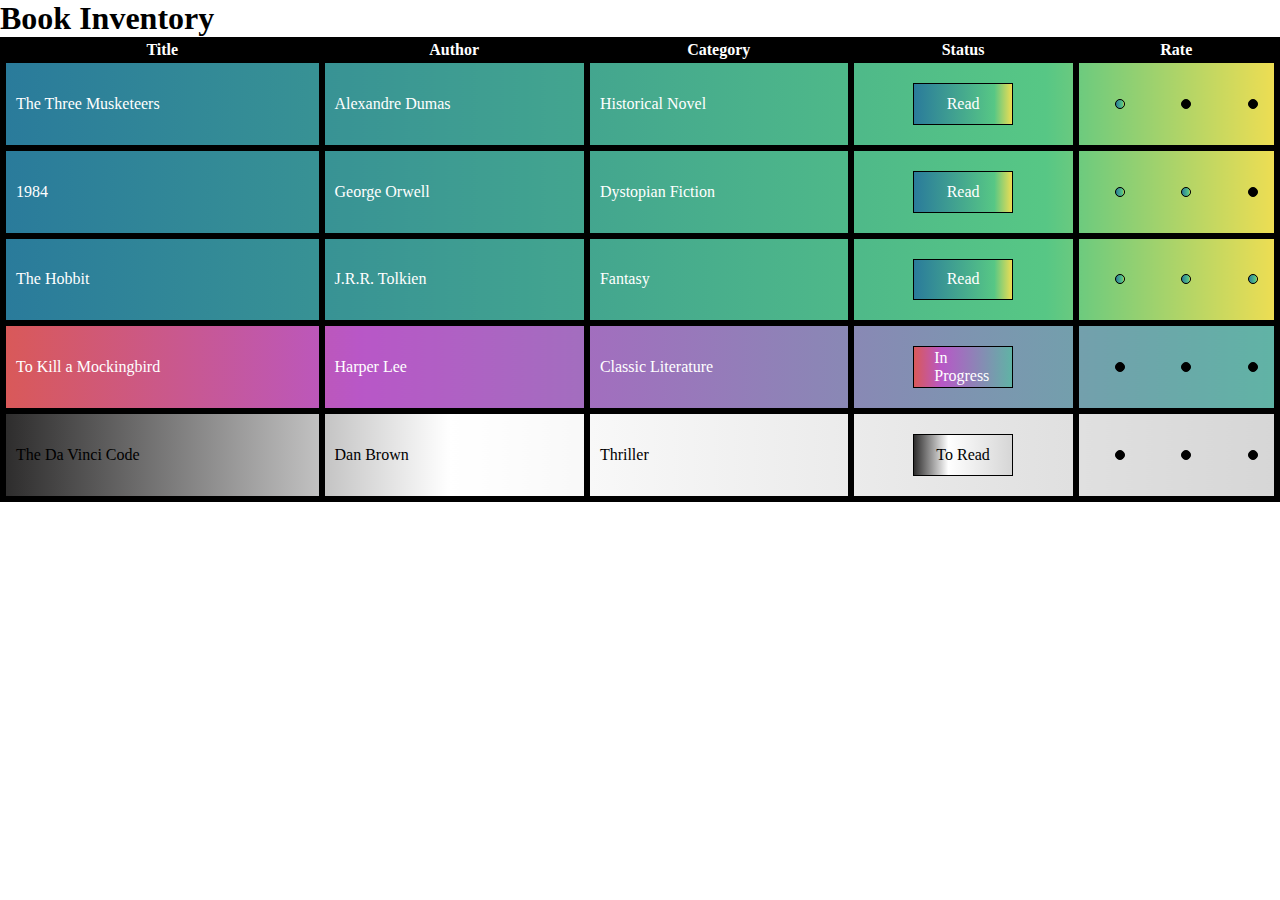
<file: Inventory App/index.html>
<!DOCTYPE html>
<html lang="en">
<head>
    <meta charset="UTF-8">
    <meta name="viewport" content="width=device-width, initial-scale=1.0">
    <link rel="stylesheet" href="styles.css">
    <title>Book Inventory</title>
</head>
<body>
    <h1>Book Inventory</h1>

    <table>
        <thead>
            <tr>
            <th>Title</th>
            <th>Author</th>
            <th>Category</th>
            <th>Status</th>
            <th>Rate</th>
            </tr>
        </thead>
        <tbody>
            <tr class="read">
                <td>The Three Musketeers</td>
                <td>Alexandre Dumas</td>
                <td>Historical Novel</td>
                <td><span class="status">Read</span></td>
                <td><span class="rate one" >
                    <span></span>
                    <span></span>
                    <span></span>
                </span></td>
            </tr>
            <tr class="read">
                <td>1984</td>
                <td>George Orwell</td>
                <td>Dystopian Fiction</td>
                <td><span class="status">Read</span></td>
                <td><span class="rate two">
                    <span></span>
                    <span></span>
                    <span></span>
                </span></td>
            </tr>
             <tr class="read">
                <td>The Hobbit</td>
                <td>J.R.R. Tolkien</td>
                <td>Fantasy</td>
                <td><span class="status">Read</span></td>
                <td><span class="rate three">
                    <span></span>
                    <span></span>
                    <span></span>
                </span></td>
            </tr>
            <tr class="in-progress">
                <td>To Kill a Mockingbird</td>
                <td>Harper Lee</td>
                <td>Classic Literature</td>
                <td><span class="status">In Progress</span></td>
                <td><span class="rate">
                    <span></span>
                    <span></span>
                    <span></span>
                </span></td>
            </tr>
            <tr class="to-read">
                <td>The Da Vinci Code</td>
                <td>Dan Brown</td>
                <td>Thriller</td>
                <td><span class="status">To Read</span></td>
                <td><span class="rate">
                    <span></span>
                    <span></span>
                    <span></span>
                </span></td>
            </tr>
        </tbody>
       
    </table>
    
</body>
</html>
</file>
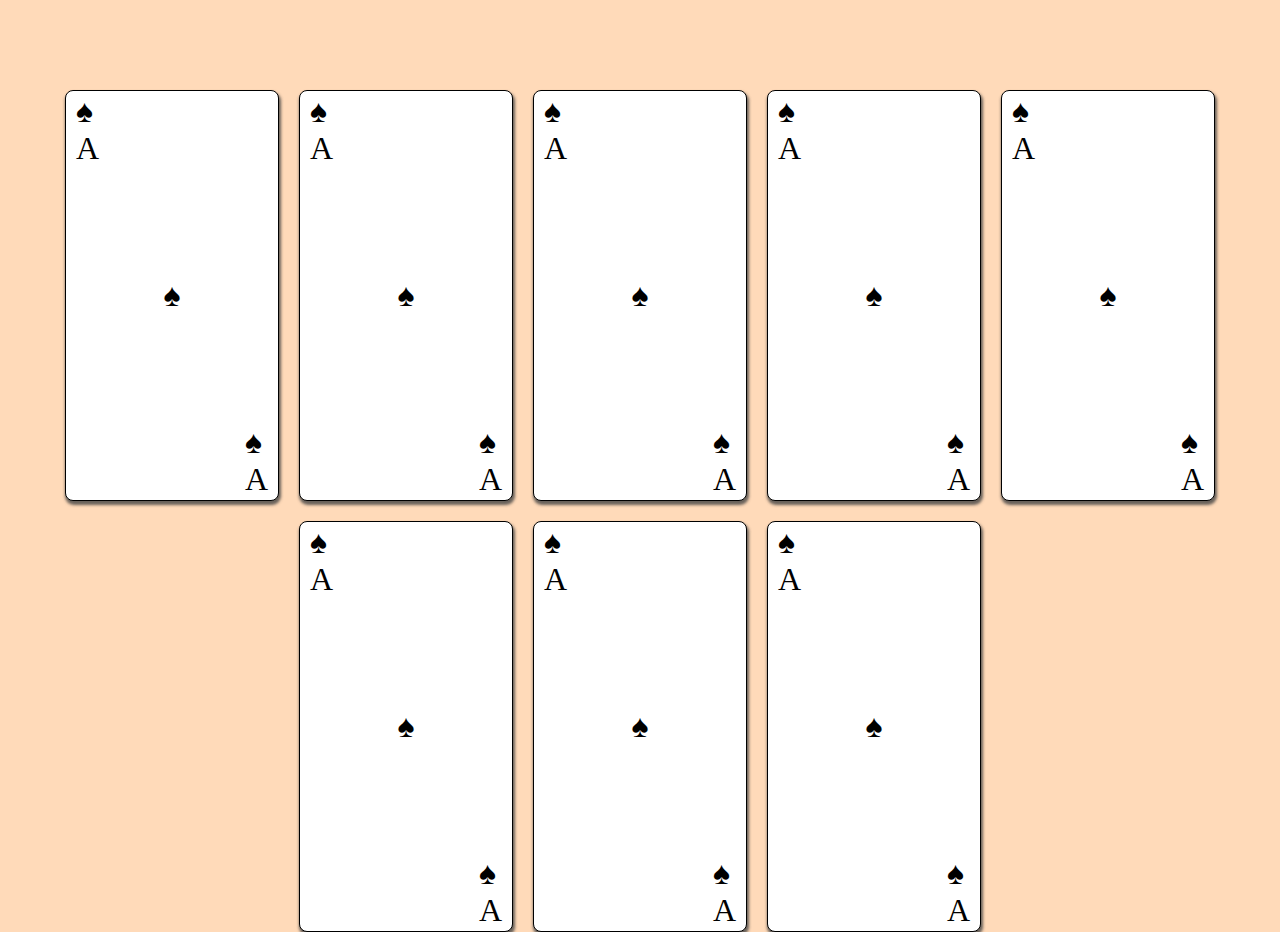
<file: Playing Cards/index.html>
<!DOCTYPE html>
<html lang="en">
<head>
    <meta charset="UTF-8">
    <meta name="viewport" content="width=device-width, initial-scale=1.0">
    <link rel="stylesheet" href="style.css">
    <title>Playing cards</title>
</head>
<body>
    <main id="playing-cards">
        <div class="card">
            <div class="left">
                <div>♠</div>
                <div>A</div>
            </div>

            <div class="middle">
                <div>♠</div>
            </div>

            <div class="right">
                 <div>♠</div>
                <div>A</div>
            </div>
        </div>
        <div class="card">
           <div class="left">
                <div>♠</div>
                <div>A</div>
            </div>

            <div class="middle">
                <div>♠</div>
            </div>

            <div class="right">
                 <div>♠</div>
                <div>A</div>
            </div>
        </div>
        <div class="card">
             <div class="left">
                <div>♠</div>
                <div>A</div>
            </div>

            <div class="middle">
                <div>♠</div>
            </div>

            <div class="right">
                 <div>♠</div>
                <div>A</div>
            </div>
        </div>
         <div class="card">
            <div class="left">
                <div>♠</div>
                <div>A</div>
            </div>

            <div class="middle">
                <div>♠</div>
            </div>

            <div class="right">
                 <div>♠</div>
                <div>A</div>
            </div>
        </div>
         <div class="card">
            <div class="left">
                <div>♠</div>
                <div>A</div>
            </div>

            <div class="middle">
                <div>♠</div>
            </div>

            <div class="right">
                 <div>♠</div>
                <div>A</div>
            </div>
        </div>
         <div class="card">
            <div class="left">
                <div>♠</div>
                <div>A</div>
            </div>

            <div class="middle">
                <div>♠</div>
            </div>

            <div class="right">
                 <div>♠</div>
                <div>A</div>
            </div>
        </div>
         <div class="card">
            <div class="left">
                <div>♠</div>
                <div>A</div>
            </div>

            <div class="middle">
                <div>♠</div>
            </div>

            <div class="right">
                 <div>♠</div>
                <div>A</div>
            </div>
        </div>
         <div class="card">
            <div class="left">
                <div>♠</div>
                <div>A</div>
            </div>

            <div class="middle">
                <div>♠</div>
            </div>

            <div class="right">
                 <div>♠</div>
                <div>A</div>
            </div>
        </div>
    </main>
</body>
</html>
</file>
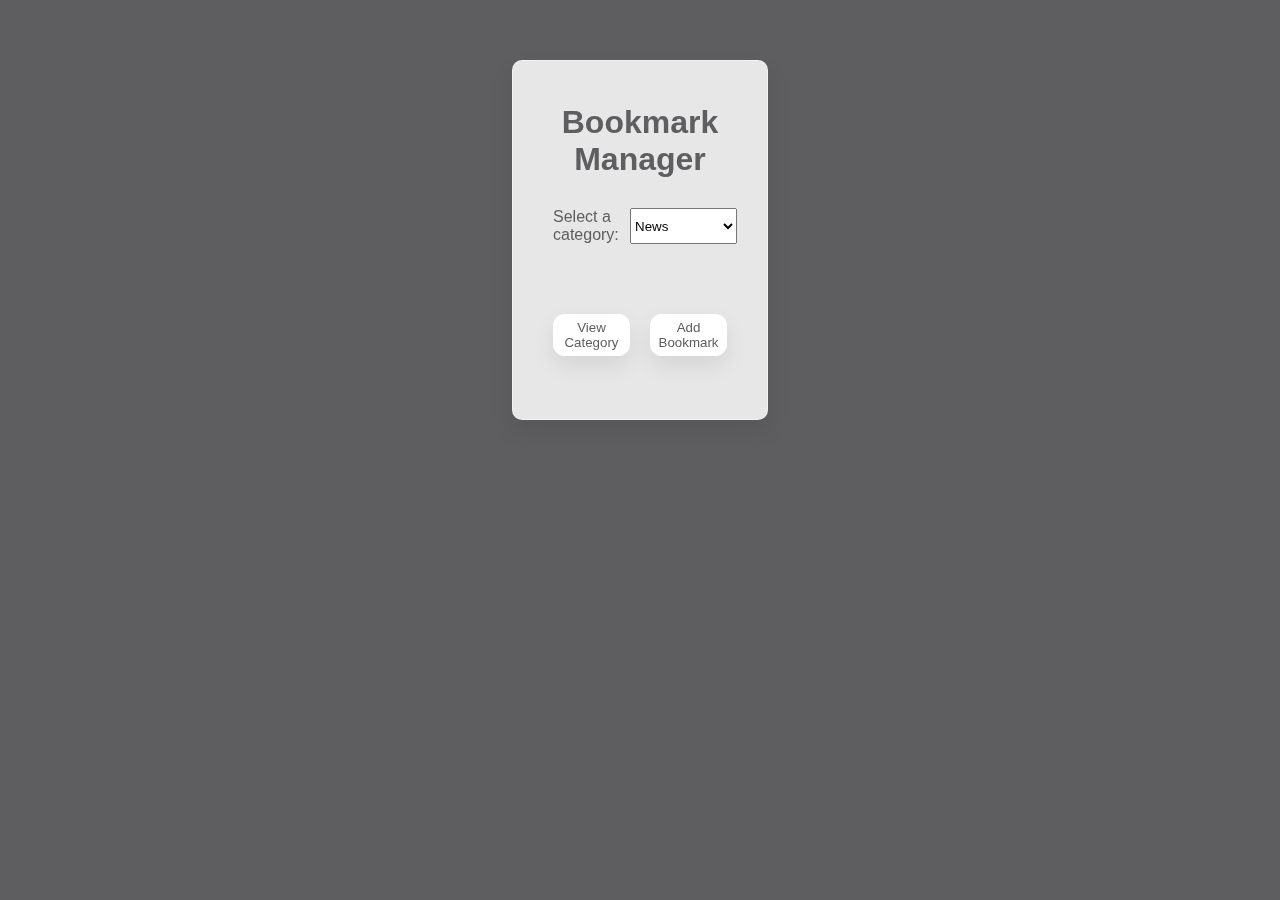
<file: Js/Bookmark_Manager_App/index.html>
<!DOCTYPE html>
<html lang="en">

<head>
    <meta charset="utf-8">
    <meta name="viewport" content="width=device-width, initial-scale=0.0">
    <title>Bookmark Manager</title>
    <link rel="stylesheet" href="styles.css">
</head>

<body>
    <main>
        <section id="main-section">
            <h1>Bookmark Manager</h1>
            <div id="dropdown">
                <label for="category-dropdown">Select a category:</label>
                <select id="category-dropdown" name="options">
                    <option value="news" selected>News</option>
                    <option value="entertainment">Entertainment</option>
                    <option value="work">Work</option>
                    <option value="miscellaneous">Miscellaneous</option>
                </select>
            </div>
            <div id="buttons">
                <button type="button" id="view-category-button">View Category</button>
                <button type="button" id="add-bookmark-button">Add Bookmark</button>
            </div>
        </section>

        <section id="form-section" class="hidden">
            <form>
                <h2 class="category-name"></h2>
                <div>
                    <label for="name">Name:</label>
                    <input type="text" id="name">
                </div>
                <div>
                    <label for="url">URL:</label>
                    <input type="text" id="url">
                </div>
                <div>
                    <button type="button" id="close-form-button">Go Back</button>
                    <button type="button" id="add-bookmark-button-form">Add Bookmark</button>
                </div>
            </form>
        </section>

        <section id="bookmark-list-section" class="hidden">
            <h2 class="category-name"></h2>
            <div id="category-list">
            </div>
            <div>
                <button type="button" id="close-list-button">Go Back</button>
                <button type="button" id="delete-bookmark-button">Delete Bookmark</button>
            </div>
        </section>

    </main>
    <script src="script.js"></script>
</body>

</html>
</file>
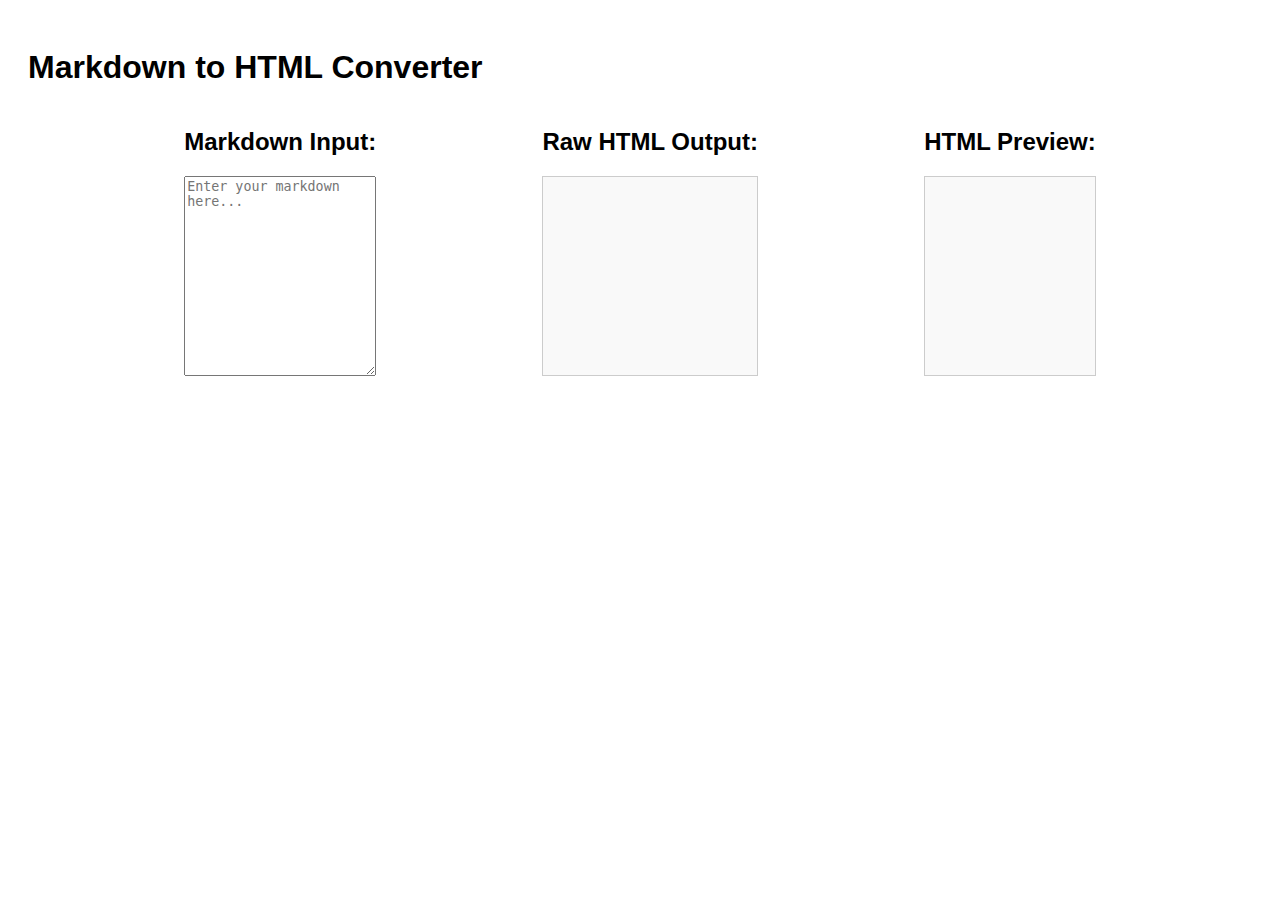
<file: Js/Converter/index.html>
<!DOCTYPE html>
<html lang="en">

<head>
    <meta charset="UTF-8">
    <meta name="viewport" content="width=device-width, initial-scale=1.0">
    <title>Markdown to HTML Converter</title>
    <link rel="stylesheet" href="styles.css">
</head>

<body>
    <h1>Markdown to HTML Converter</h1>
    <div id="container">
        <div class="container">
            <h2>Markdown Input:</h2>
            <textarea id="markdown-input" placeholder="Enter your markdown here..."></textarea>
        </div>
        <div class="container">
            <h2>Raw HTML Output:</h2>
            <div id="html-output"></div>
        </div>
        <div class="container">
            <h2>HTML Preview:</h2>
            <div id="preview"></div>
        </div>
    </div>

    <script src="script.js"></script>
</body>

</html>
</file>
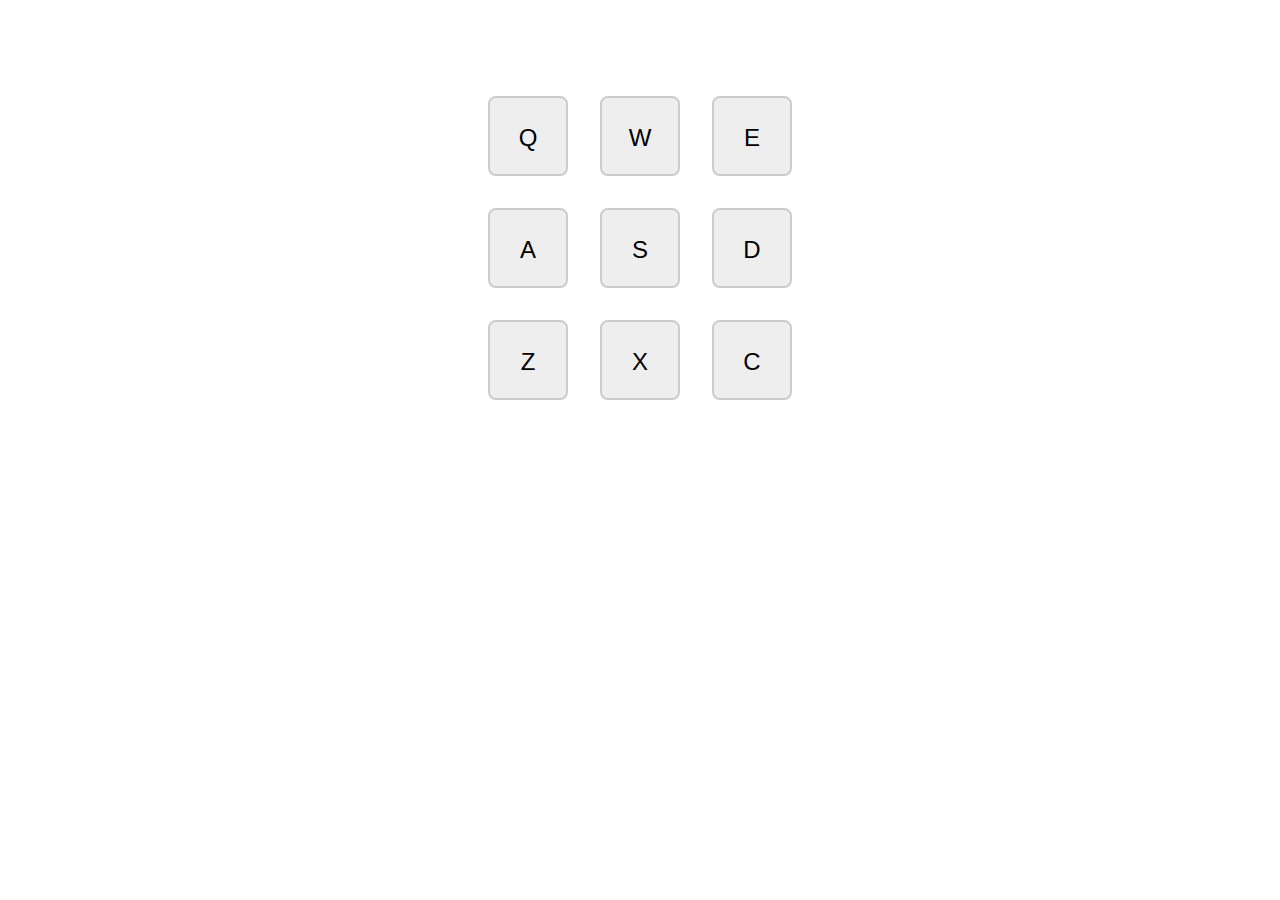
<file: Js/Drum Machine/index.html>
<!DOCTYPE html>
<html lang="en">
<head>
    <meta charset="UTF-8">
    <meta name="viewport" content="width=device-width, initial-scale=1.0">
    <link rel="stylesheet" href="styles.css">
    <title>Drum Machine</title>
</head>
<body>
    <div id="drum-machine">
        <div id="pad-bank">
            <button class="drum-pad" id="Heater-1">Q
                <audio src="Heater-1.mp3" class="clip" id="Q" data-name="Heater 1"></audio>
            </button>
            <button class="drum-pad" id="Heater-2">W
               <audio src="Heater-2.mp3" class="clip" id="W" data-name="Heater 2"></audio>
            </button>
            <button class="drum-pad" id="Heater-3">E
                <audio src="Heater-3.mp3" class="clip" id="E" data-name="Heater 3"></audio>
            </button>
            <button class="drum-pad" >A
                <audio src="Heater-4_1.mp3" class="clip" id="A" data-name="Heater 4"></audio><!--id="Heater-4" -->
            </button>
            <button class="drum-pad" id="Clap">S
                <audio src="Heater-6.mp3" class="clip" data-name="Clap"></audio>  <!-- id="S"-->
            </button>
            <button class="drum-pad" id="Open-HH">D
                <audio src="Dsc_Oh.mp3" class="clip" id="D" data-name="Open-HH"></audio>
            </button>
            <button class="drum-pad" id="Kick-n'-Hat">Z
                <audio src="Kick_n_Hat.mp3" class="clip" id="Z" data-name="Kick-n'-Hat"></audio>
            </button>
            <button class="drum-pad" id="Kick">X
                <audio src="RP4_KICK_1.mp3" class="clip" id="X" data-name="Kick"></audio>
            </button>
            <button class="drum-pad" id="Closed-HH">C
                <audio src="Cev_H2.mp3" class="clip" id="C" data-name="Closed-HH"></audio>
            </button>
        </div>
        <p id="display"></p>
    </div>
    <script src="script.js"></script>
</body>
</html>
</file>
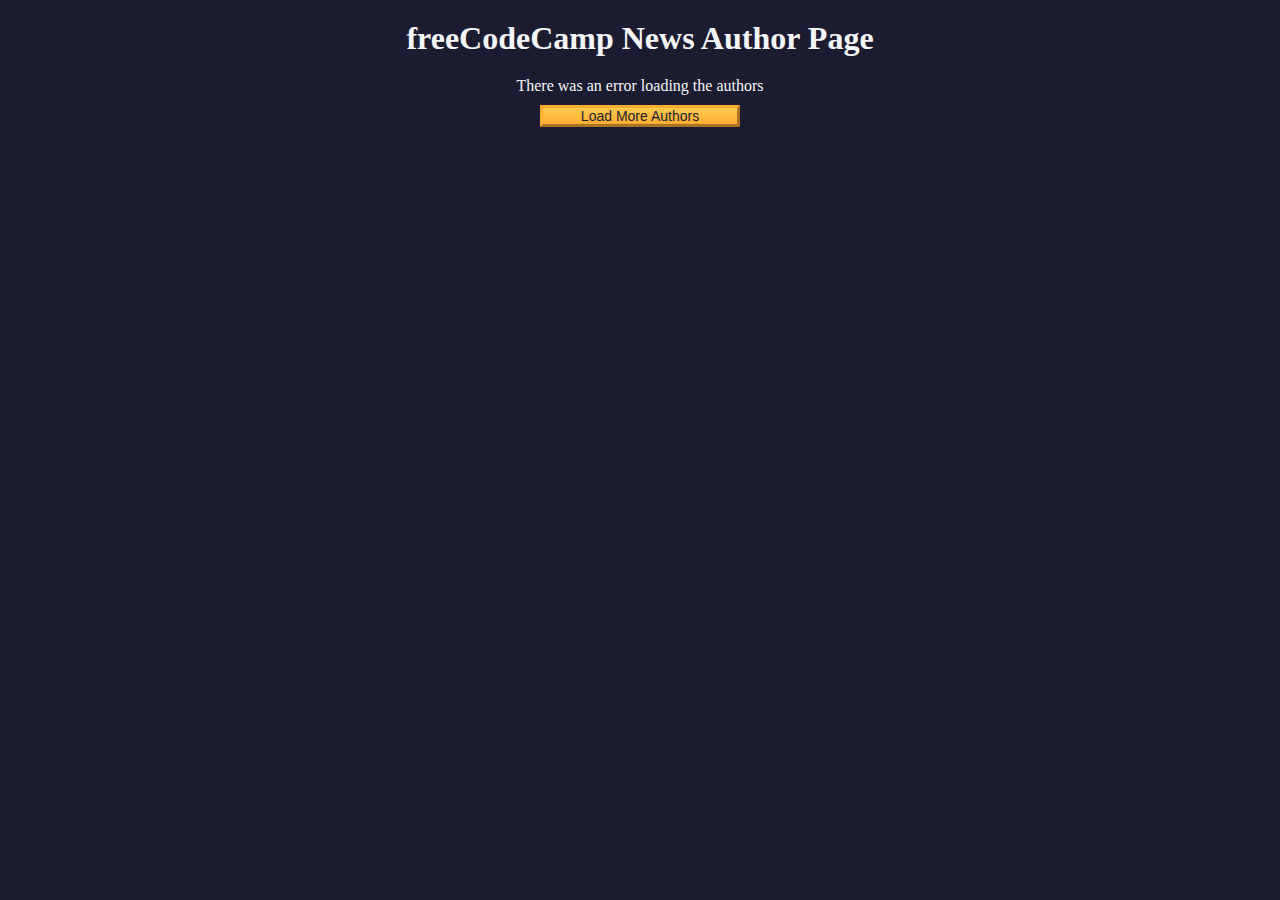
<file: Js/FCC_authors_page(workshop)/index.html>
<!DOCTYPE html>
<html lang="en">
  <head>
    <meta charset="UTF-8" />
    <meta http-equiv="X-UA-Compatible" content="IE=edge" />
    <meta name="viewport" content="width=device-width, initial-scale=1.0" />
    <title>freeCodeCamp News Author Page</title>
    <link rel="stylesheet" href="./styles.css" />
  </head>
  <body>
    <h1 class="title">freeCodeCamp News Author Page</h1>

    <main>
      <div id="author-container"></div>
      <button class="btn" id="load-more-btn">Load More Authors</button>
    </main>

    <script src="./script.js"></script>
  </body>
</html>
</file>
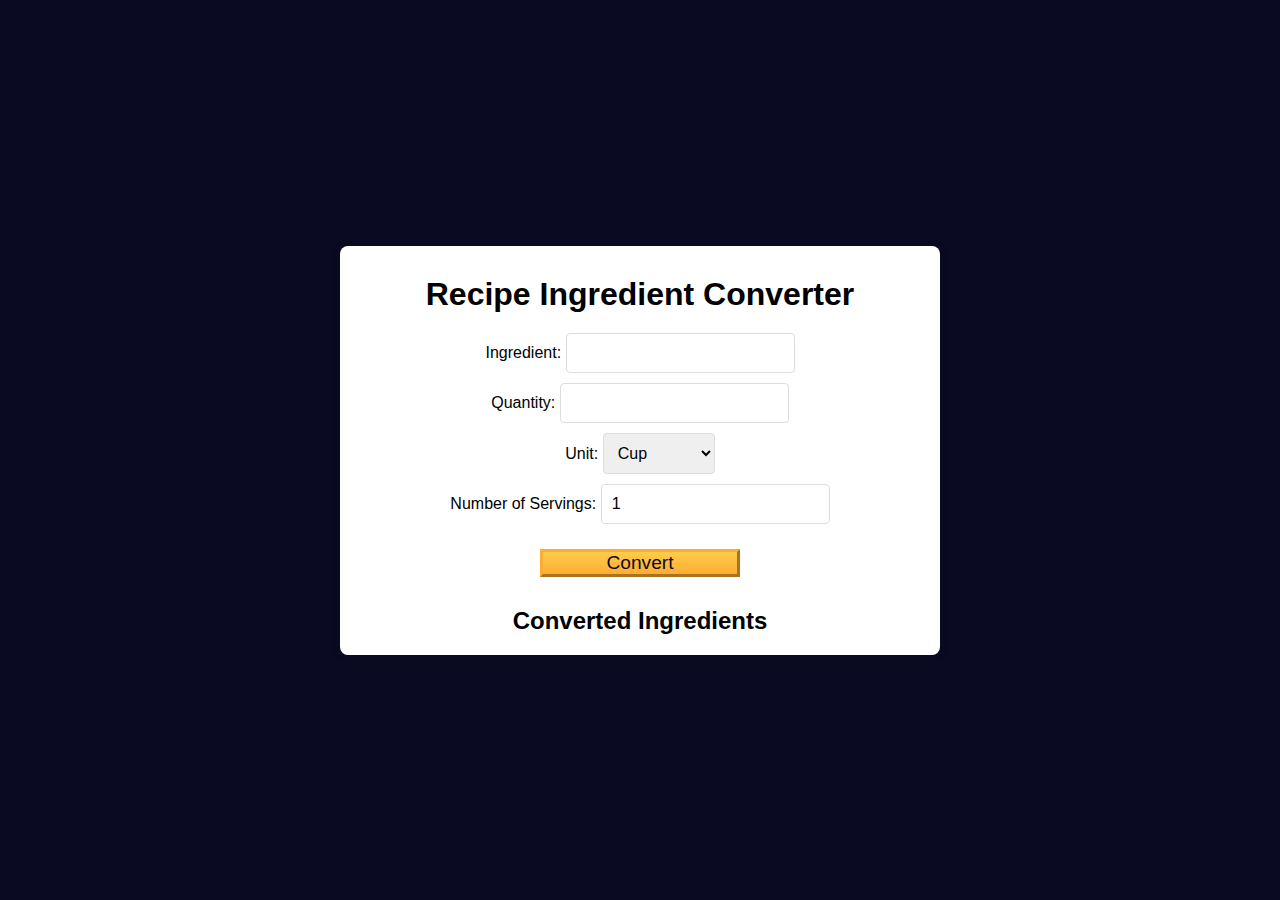
<file: Js/Recipe_Ingredient_Converter(workshop)/index.html>
<!DOCTYPE html>
<html lang="en">
  <head>
    <meta charset="UTF-8" />
    <meta name="viewport" content="width=device-width, initial-scale=1.0" />
    <title>Recipe Ingredient Converter</title>
    <link rel="stylesheet" href="styles.css" />
  </head>
  <body>
    <main class="container">
      <h1>Recipe Ingredient Converter</h1>
      <form id="recipe-form">
        <div class="input-container">
          <label for="ingredient">Ingredient:</label>
          <input type="text" id="ingredient" required />
        </div>

        <div class="input-container">
          <label for="quantity">Quantity:</label>
          <input type="number" id="quantity" step="any" required />
        </div>

        <div class="input-container">
          <label for="unit">Unit:</label>
          <select id="unit">
            <option value="cup">Cup</option>
            <option value="gram">Gram</option>
            <option value="ounce">Ounce</option>
            <option value="teaspoon">Teaspoon</option>
          </select>
        </div>
        <div class="input-container">
          <label for="servings">Number of Servings:</label>
          <input type="number" id="servings" step="any" value="1" />
        </div>
        <button type="submit">Convert</button>
      </form>

      <section>
        <h2>Converted Ingredients</h2>
        <ul id="result-list"></ul>
      </section>
    </main>
    <script src="script.js"></script>
  </body>
</html>
</file>
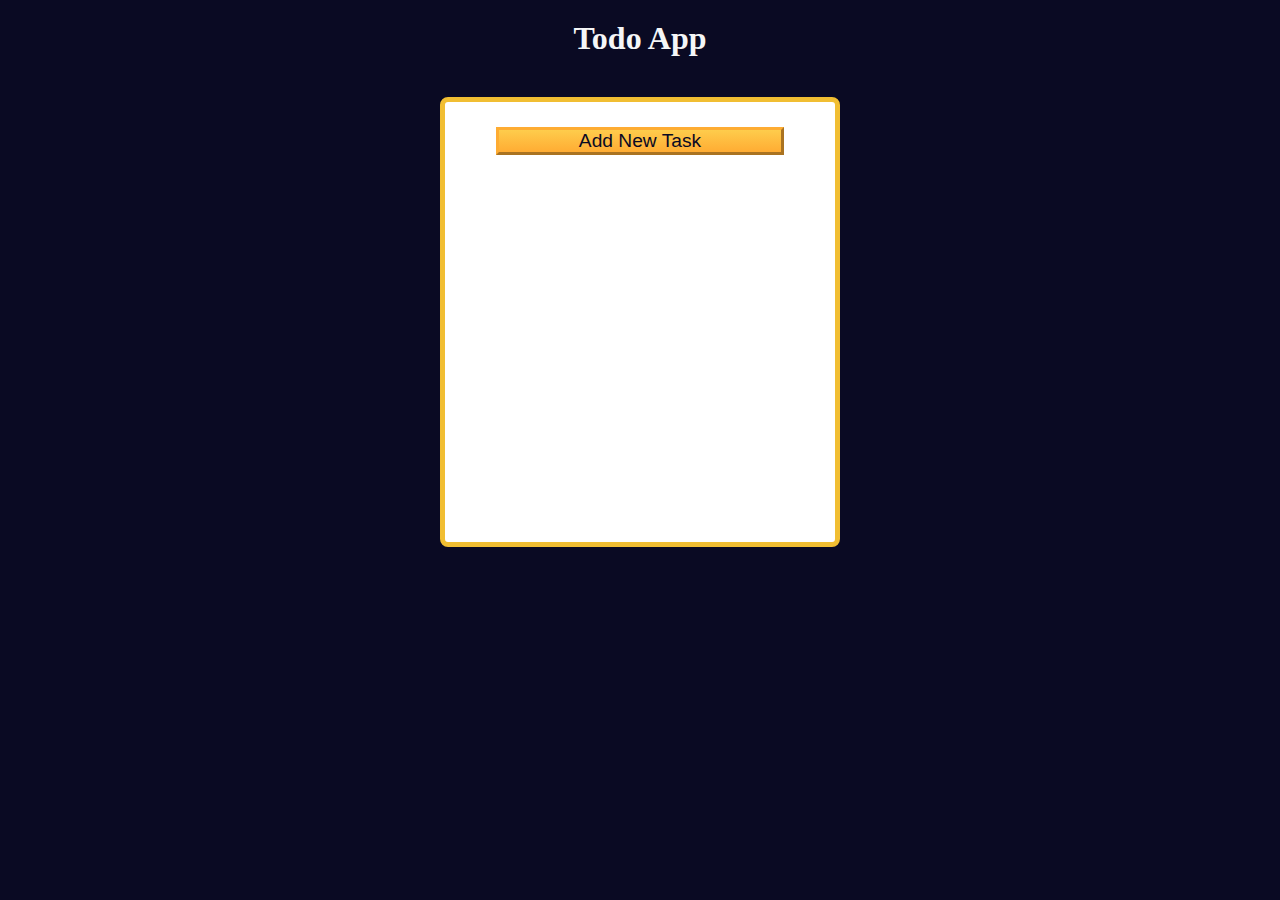
<file: Js/Todo_App/index.html>
<!DOCTYPE html>
<html lang="en">

<head>
  <meta charset="UTF-8" />
  <meta http-equiv="X-UA-Compatible" content="IE=edge" />
  <meta name="viewport" content="width=device-width, initial-scale=1.0" />
  <title>Learn localStorage by Building a Todo App</title>
  <link rel="stylesheet" href="styles.css" />
</head>

<body>
  <main>
    <h1>Todo App</h1>
    <div class="todo-app">
      <button id="open-task-form-btn" class="btn large-btn">
        Add New Task
      </button>
      <form class="task-form hidden" id="task-form">
        <div class="task-form-header">
          <button id="close-task-form-btn" class="close-task-form-btn" type="button" aria-label="close">
            <svg class="close-icon" xmlns="http://www.w3.org/2000/svg" viewBox="0 0 48 48" width="48px" height="48px"><path fill="#F44336" d="M21.5 4.5H26.501V43.5H21.5z" transform="rotate(45.001 24 24)" /><path fill="#F44336" d="M21.5 4.5H26.5V43.501H21.5z" transform="rotate(135.008 24 24)" /></svg>
          </button>
        </div>
        <div class="task-form-body">
          <label class="task-form-label" for="title-input">Title</label>
          <input required type="text" class="form-control" id="title-input" value="" />
          <label class="task-form-label" for="date-input">Date</label>
          <input type="date" class="form-control" id="date-input" value="" />
          <label class="task-form-label" for="description-input">Description</label>
          <textarea class="form-control" id="description-input" cols="30" rows="5"></textarea>
        </div>
        <div class="task-form-footer">
          <button id="add-or-update-task-btn" class="btn large-btn" type="submit">
            Add Task
          </button>
        </div>
      </form>
      <dialog id="confirm-close-dialog">
        <form method="dialog">
          <p class="discard-message-text">Discard unsaved changes?</p>
          <div class="confirm-close-dialog-btn-container">
            <button id="cancel-btn" class="btn">
              Cancel
            </button>
            <button id="discard-btn" class="btn">
              Discard
            </button>
          </div>
        </form>
      </dialog>
      <div id="tasks-container"></div>
    </div>
  </main>
  <script src="script.js"></script>
</body>

</html>
</file>
<file: Inventory App/styles.css>
*{
    margin: 0;
    padding: 0;
    box-sizing: border-box;
}


tr[class="read"]{
    background-image: linear-gradient(90deg,rgba(42, 123, 155, 1) 0%, rgba(87, 199, 133, 1) 82%, rgba(237, 221, 83, 1) 100%);
}

tr[class="in-progress"]{
    background-image: linear-gradient(90deg,rgba(217, 89, 89, 1) 0%, rgba(184, 87, 199, 1) 28%, rgba(96, 179, 165, 1) 100%);
}

tr[class="to-read"]{
    background-image: linear-gradient(90deg,rgba(46, 45, 45) 0%, rgba(255, 255, 255, 1) 35%, rgba(214, 214, 214, 1) 100%);
}

span{
    display: inline-block;
}

tr[class="to-read"] span[class="status"]{
    background-image: linear-gradient(90deg,rgb(46, 45, 45) 0%, rgba(255, 255, 255, 1) 35%, rgba(214, 214, 214, 1) 100%);
    border: 1px solid black;
    width: 50%;
    display: flex;
    justify-content: center;
    justify-self: center;
    padding: 10%;
    color: black
}

tr[class="in-progress"] span[class="status"]{
    background-image: linear-gradient(90deg,rgba(217, 89, 89, 1) 0%, rgba(184, 87, 199, 1) 28%, rgba(96, 179, 165, 1) 100%);
    border: 1px solid black;
    width: 50%;
    display: flex;
    justify-content: center;
    justify-self: center;
    padding: 10%;
}

tr[class="read"] span[class="status"]{
    background-image: linear-gradient(90deg,rgba(42, 123, 155, 1) 0%, rgba(87, 199, 133, 1) 82%, rgba(237, 221, 83, 1) 100%);
    border: 1px solid black;
     width: 50%;
    display: flex;
    justify-content: center;
    justify-self: center;
    padding: 10%;
}

span[class="status"], span[class^="rate"]{
    height: 2em;
    width: 100%;
    padding: 1em;
    display: flex;
    margin: 10px;
    justify-content: space-between;
    align-items: center;
}


span[class^="rate"] > span{
    border: 1px solid black;
    border-radius: 100%;
    height: 10px;
    width: 10px;
    background-color: black;
}

span[class~="one"] span:first-child{
    background-image: linear-gradient(90deg,rgba(42, 123, 155, 1) 0%, rgba(87, 199, 133, 1) 82%, rgba(237, 221, 83, 1) 100%);
}

span[class~="two"] span:nth-child(-n+2){ /* nth-child(-n+2) -> First two elements */
    background-image: linear-gradient(90deg,rgba(42, 123, 155, 1) 0%, rgba(87, 199, 133, 1) 82%, rgba(237, 221, 83, 1) 100%);
}

span[class~="three"] span{ 
    background-image: linear-gradient(90deg,rgba(42, 123, 155, 1) 0%, rgba(87, 199, 133, 1) 82%, rgba(237, 221, 83, 1) 100%);
}

table{
    width: 100%;
    background-color: black;
    color: white
}

table, tr, td{
    border: 2px solid black;
}

td{
    padding: 10px;
}

tr[class="to-read"]{
    color: black
}
</file>
<file: Playing Cards/style.css>
*{
    margin: 0;
    padding: 0;
}

html, body{
    background-color: peachpuff;
}


#playing-cards{
    display: flex;
    justify-content: center;
    flex-wrap: wrap;
    gap: 20px;
    margin-top: 10vh;
}

.card{
    display: flex;
    background-color: white;
    width: 15vw;
    height: 45vh;
    justify-content: space-between;
    padding: 2px 10px 2px 10px;
    font-size: 2rem;
    border-radius: 8px;
    border: 0.5px solid black;
    box-shadow: 1px 3px 3px 1px rgba(66, 66, 66, 0.8);
}


.left{
    align-self: flex-start;
}

.middle{
    display: flex;
    align-self: center;
    flex-direction: column;
}

.right{
    align-self: flex-end;
}
</file>
<file: Js/Bookmark_Manager_App/styles.css>
:root {
  --light-grey: #f5f6f7;
  --dark-grey: #5e5e61;
  --glass-bg: rgba(255, 255, 255, 0.85);
}

*,
*::before,
*::after {
  margin: 0;
  padding: 0;
  box-sizing: border-box;
}

main {
  display: flex;
  justify-content: center;
}

body {
  background-color: var(--dark-grey);
  font-family: 'Inter', Helvetica, sans-serif;;
}

.hidden {
  display: none;
}

section {
  display: flex;
  flex-direction: column;
  justify-content: center;
  background-color: var(--glass-bg);
  backdrop-filter: blur(8px);
  border-radius: 12px;
  margin-top: 60px;
  border: 2px solid var(--glass-bg);
  width: fit-content;
  border-radius: 10px;
  height: 40vh;
  width: 20vw;
  border: 1px solid rgba(255, 255, 255, 0.5);
  box-shadow: 0 10px 23px rgba(0,0,0,0.08);
}

select,
input,
label {
  margin-left: 10px;
}

div {
  padding: 30px;
  display: flex;
  justify-content: center;
}

.close-form-button {
  background: none;
  border: none;
  cursor: pointer;
}

h1, h2 {
  margin-top: 20px;
  text-align: center;
}

#category-list {
  text-align: center;
  display: flex;
  flex-direction: column;
  justify-content: flex-start;
  background-color: var(--light-grey);
  align-self: center;
  width: 80%;
  margin-top: 15px;
  border-radius: 10px;
}

#category-list,
h1,
h2,
label {
  color: var(--dark-grey);
}

#category-list p {
  color: var(--dark-grey);
}

button {
  cursor: pointer;
  padding: 5px;
  width: 100px;
  margin: 10px;
  color: var(--dark-grey);
  background-color: var(--light-grey);
  background-color: var(--glass-bg);
  backdrop-filter: blur(8px);
  border-radius: 12px;
  border: 1px solid rgba(255, 255, 255, 0.5);
  box-shadow: 0 10px 23px rgba(0,0,0,0.08);
  
}

button:hover {
   box-shadow: 10px  rgba(0,0,0,0.18);
}

a{
    text-decoration: none;
    cursor: pointer;
}

input{
    cursor: pointer;
    border: none;
    background-color: var(--dark-grey);
    color: white;
    padding: 1em;
    border-radius: 10px;
}

section form div{
  display: flex;
  align-items: center;
  justify-content: center;
}
</file>
<file: Js/Converter/styles.css>
* {
     box-sizing: border-box;
}
 body {
     font-family: Arial, sans-serif;
     padding: 20px;
}
 #markdown-input {
     width: 100%;
     height: 100px;
}
 #html-output, #preview {
     height: 100px;
     display: inline-block;
     width: 100%;
     border: 1px solid #ccc;
     padding: 10px;
     margin: auto;
     white-space: pre-wrap;
     background-color: #f9f9f9;
}
 @media (min-width: 600px) {
     #markdown-input, #html-output, #preview {
         height: 200px;
         margin: 0;
    }
     #container {
         display: flex;
         justify-content: space-evenly;
         gap: 10px;
    }
}
</file>
<file: Js/Drum Machine/styles.css>
*{
    margin: 0;
    padding: 0;
}

#pad-bank{
    display: grid;
    grid-template-columns: repeat(3, 1fr);
    gap: 1em;
    font-size: 2rem;
}

#drum-machine{
    width: 100%;
    display: flex;
    align-items: center;
    justify-content: center;
    height: 60vh;
    flex-direction: column;
}

.drum-pad {
    width: 80px;
    height: 80px;
    font-size: 24px;
    text-align: center;
    line-height: 80px;
    cursor: pointer;
    background-color: #eee;
    border: 2px solid #ccc;
    border-radius: 8px;
    user-select: none;
}
.drum-pad:active {
    background-color: #ccc;
}

#display {
    margin-top: 20px;
    font-size: 20px;
    min-height: 24px;
}
</file>
<file: Js/FCC_authors_page(workshop)/styles.css>
* {
  margin: 0;
  padding: 0;
  box-sizing: border-box;
}

:root {
  --main-bg-color: #1b1b32;
  --light-grey: #f5f6f7;
  --dark-purple: #5a01a7;
  --golden-yellow: #feac32;
}

body {
  background-color: var(--main-bg-color);
  text-align: center;
}

.title {
  color: var(--light-grey);
  margin: 20px 0;
}

#author-container {
  display: flex;
  flex-wrap: wrap;
  justify-content: center;
}

.user-card {
  border-radius: 15px;
  width: 300px;
  height: 350px;
  background-color: var(--light-grey);
  margin: 20px;
}

.user-img {
  width: 150px;
  height: 150px;
  object-fit: cover;
}

.purple-divider {
  background-color: var(--dark-purple);
  width: 100%;
  height: 15px;
}

.author-name {
  margin: 10px;
}

.bio {
  margin: 20px;
}

.error-msg {
  color: var(--light-grey);
}

.btn {
  cursor: pointer;
  width: 200px;
  margin: 10px;
  color: var(--main-bg-color);
  font-size: 14px;
  background-color: var(--golden-yellow);
  background-image: linear-gradient(#fecc4c, #ffac33);
  border-color: var(--golden-yellow);
  border-width: 3px;
}
</file>
<file: Js/Recipe_Ingredient_Converter(workshop)/styles.css>
*,
*::before,
*::after {
  margin: 0;
  padding: 0;
  box-sizing: border-box;
}

:root {
  --dark-grey: #0a0a23;
  --white: #fff;
  --light-grey: #ddd;
  --golden-yellow: #fecc4c;
  --yellow: #ffcc4c;
  --gold: #feac32;
  --orange: #ffac33;
  --dark-orange: #f89808;
}

body {
  font-family: Arial, sans-serif;
  background-color: var(--dark-grey);
  display: flex;
  justify-content: center;
  align-items: center;
  height: 100vh;
}

h1 {
  margin: 10px 0 15px;
}

.container {
  text-align: center;
  background: var(--white);
  padding: 20px;
  border-radius: 8px;
  box-shadow: 0 0 10px rgba(0, 0, 0, 0.1);
  width: 100%;
  max-width: 600px;
}

input,
select {
  padding: 10px;
  font-size: 16px;
  margin: 5px 0;
  border: 1px solid var(--light-grey);
  border-radius: 4px;
}

button {
  font-size: 1.2rem;
  cursor: pointer;
  width: 200px;
  margin: 20px 0 30px;
  color: var(--dark-grey);
  background-color: var(--gold);
  background-image: linear-gradient(var(--golden-yellow), var(--orange));
  border-color: var(--gold);
  border-width: 3px;
}

button:hover {
  background-image: linear-gradient(var(--yellow), var(--dark-orange));
}

ul {
  list-style-type: none;
  padding: 0;
}

li {
  padding: 10px;
  border-bottom: 1px solid var(--light-grey);
  display: flex;
  justify-content: space-between;
}
</file>
<file: Js/Todo_App/styles.css>
:root {
  --white: #fff;
  --light-grey: #f5f6f7;
  --dark-grey: #0a0a23;
  --yellow: #f1be32;
  --golden-yellow: #feac32;
}

*,
*::before,
*::after {
  margin: 0;
  padding: 0;
  box-sizing: border-box;
}

body {
  background-color: var(--dark-grey);
}

main {
  display: flex;
  flex-direction: column;
  justify-content: center;
  align-items: center;
}

h1 {
  color: var(--light-grey);
  margin: 20px 0 40px 0;
}

.todo-app {
  background-color: var(--white);
  width: 300px;
  height: 350px;
  border: 5px solid var(--yellow);
  border-radius: 8px;
  padding: 15px;
  position: relative;
  display: flex;
  flex-direction: column;
  gap: 10px;
}

.btn {
  cursor: pointer;
  width: 100px;
  margin: 10px;
  color: var(--dark-grey);
  background-color: var(--golden-yellow);
  background-image: linear-gradient(#fecc4c, #ffac33);
  border-color: var(--golden-yellow);
  border-width: 3px;
}

.btn:hover {
  background-image: linear-gradient(#ffcc4c, #f89808);
}

.large-btn {
  width: 80%;
  font-size: 1.2rem;
  align-self: center;
  justify-self: center;
}

.close-task-form-btn {
  background: none;
  border: none;
  cursor: pointer;
}

.close-icon {
  width: 20px;
  height: 20px;
}

.task-form {
  display: flex;
  position: absolute;
  top: 50%;
  left: 50%;
  transform: translate(-50%, -50%);
  background-color: var(--white);
  border-radius: 5px;
  padding: 15px;
  width: 300px;
  height: 350px;
  flex-direction: column;
  justify-content: space-between;
  overflow: auto;
}

.task-form-header {
  display: flex;
  justify-content: flex-end;
}

.task-form-body {
  display: flex;
  flex-direction: column;
  justify-content: space-around;
}

.task-form-footer {
  display: flex;
  justify-content: center;
}

.task-form-label,
#title-input,
#date-input,
#description-input {
  display: block;
}

.task-form-label {
  margin-bottom: 5px;
  font-size: 1.3rem;
  font-weight: bold;
}

#title-input,
#date-input,
#description-input {
  width: 100%;
  margin-bottom: 10px;
  padding: 2px;
}

#confirm-close-dialog {
  padding: 10px;
  margin: 10px auto;
  border-radius: 15px;
}

.confirm-close-dialog-btn-container {
  display: flex;
  justify-content: center;
  margin-top: 10px;
}

.discard-message-text {
  font-weight: bold;
  font-size: 1.5rem;
}

#tasks-container {
  height: 100%;
  overflow-y: auto;
}

.task {
  margin: 5px 0;
}

.hidden {
  display: none;
}

@media (min-width: 576px) {
  .todo-app,
  .task-form {
    width: 400px;
    height: 450px;
  }

  .task-form-label {
    font-size: 1.5rem;
  }

  #title-input,
  #date-input {
    height: 2rem;
  }

  #title-input,
  #date-input,
  #description-input {
    padding: 5px;
    margin-bottom: 20px;
  }
}
</file>
